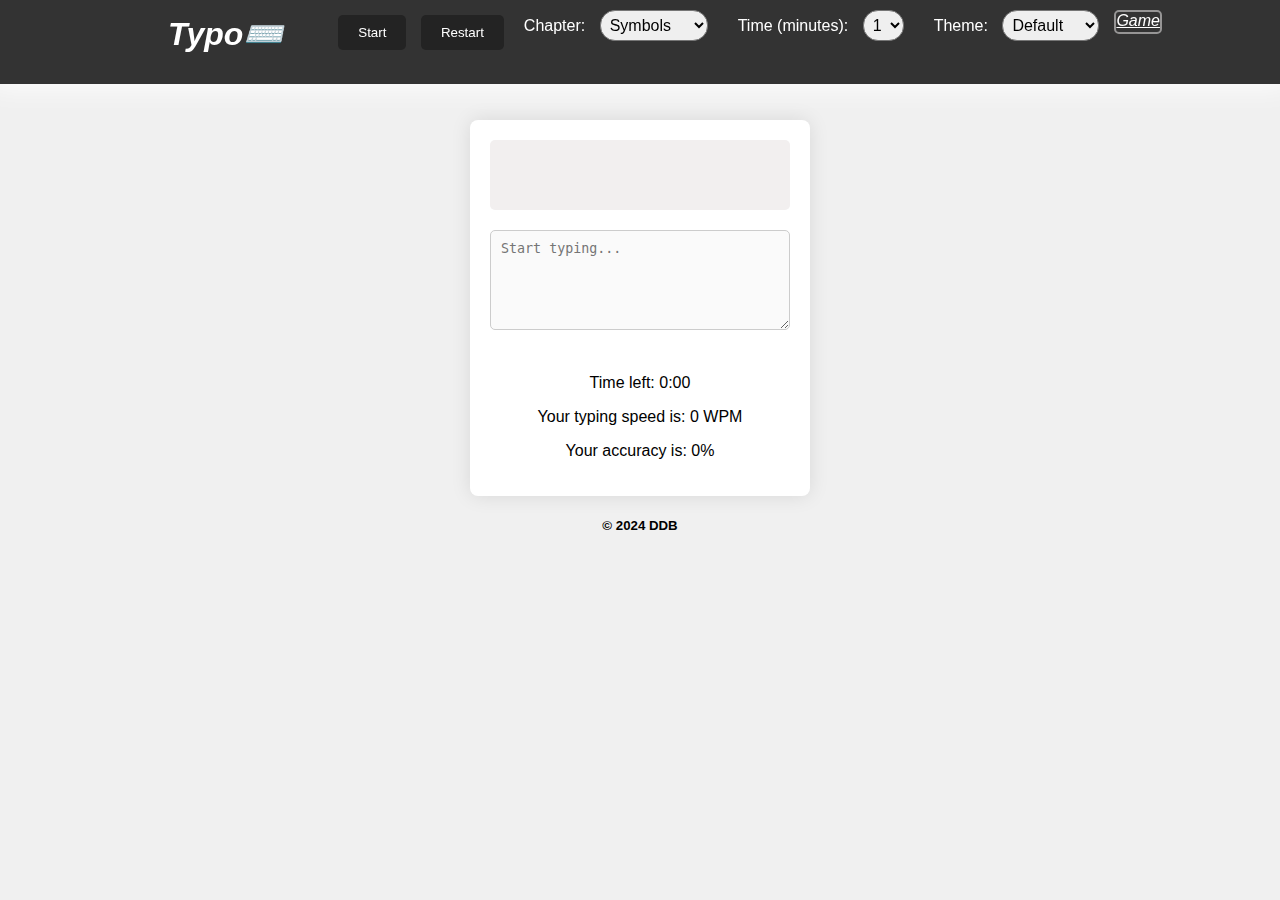
<file: prototype/index.html>
<!DOCTYPE html>
<html lang="en">
<head>
    
    <meta charset="UTF-8">
    <meta name="viewport" content="width=device-width, initial-scale=1.0">
    <title>Typo⌨️</title>
    <link rel="stylesheet" href="styles.css">
    <meta name="google-site-verification" content="7owb5YP1zGFir9Mubt4lsy-j-WtUy5aLqZrHLYzLE_A" />
</head>
<body class="default-theme">
    <div class="navbar"><h1> <h1>Typo⌨️</h1></h1>
        <div><button id="startButton" onclick="startTest()">Start</button>
            <button onclick="resetTest()">Restart</button></div>
        <div class="nav-item">
            <label for="chapterSelect">Chapter:</label>
            <select id="chapterSelect" class="chapter">
                <option value="symbols">Symbols</option>
                <option value="alphabets">Alphabets</option>
                <option value="sentences">Sentences</option>
                <option value="words">Words</option>
                <option value="numbers">Numbers</option>
            </select>
        </div>
        <div class="nav-item">
            <label for="timeSelect">Time (minutes):</label>
            <select id="timeSelect" class="time">
                <option value="1">1</option>
                <option value="2">2</option>
                <option value="3">3</option>
                <option value="5">5</option>
            </select>
        </div>
        <div class="nav-item">
            <label for="themeSelect">Theme:</label>
            <select id="themeSelect" onchange="changeTheme()" class="theme">
                <option value="default">Default</option>
                <option value="dark">Dark</option>
                <option value="forest">Forest</option>
                <option value="ocean">Ocean</option>
                <option value="doodle1">Doodle 1</option>
                <option value="doodle2">Doodle 2</option>
                <option value="doodle3">Doodle 3</option>
            </select>
        </div>
        <div class="game"><a href="./game/index.html">Game</a></div>
       
    </div>
    <div class="container">
       
        <div id="quote"></div>
        <textarea id="input" placeholder="Start typing..." oninput="checkTyping()" disabled></textarea>
        <div id="result">
            <p>Time left: <span id="timeLeft">0:00</span></p>
            <p>Your typing speed is: <span id="wpm">0</span> WPM</p>
            <p>Your accuracy is: <span id="accuracy">0</span>%</p>
        </div>
        
    </div>
    <h5>&copy; 2024 DDB</h4>
    <script src="script.js"></script>
</body>
</html>
</file>
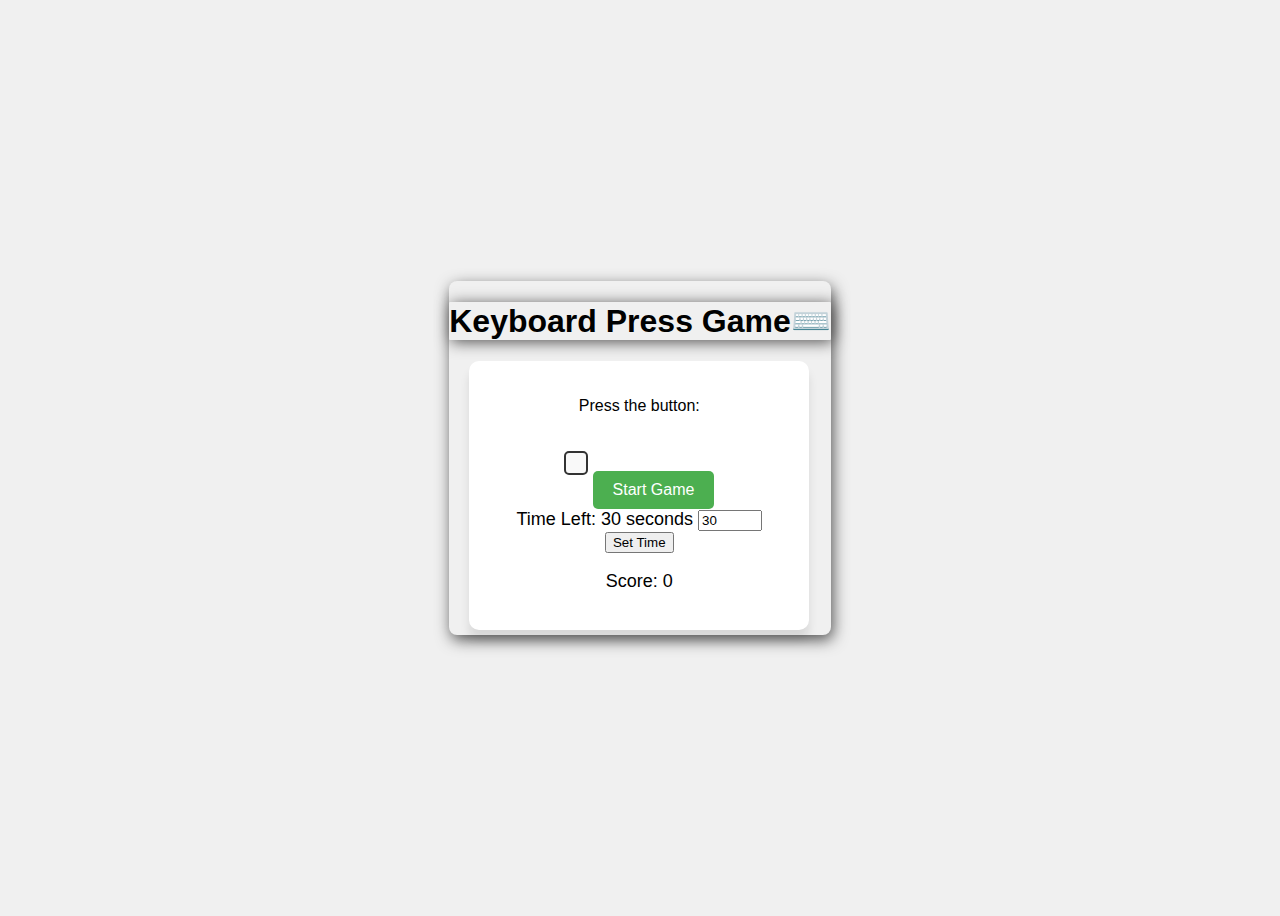
<file: prototype/game/index.html>
<!DOCTYPE html>
<html lang="en">
<head>
<meta charset="UTF-8">
<meta name="viewport" content="width=device-width, initial-scale=1.0">
<title>Typo⌨️</title>
<link rel="stylesheet" href="styles.css">
</head>
<body>
<div class="container">
  <h1>Keyboard Press Game⌨️</h1>
  <div id="gameArea" class="area">
    <p id="instruction">Press the button:</p>
    <div id="targetKey"></div>
    <button id="startButton" onclick="startGame()">Start Game</button>
    <div id="timer">
      Time Left: <span id="timeLeft">30</span> seconds
      <input type="number" id="setTime" min="10" max="120" value="30" onchange="updateTime()">
      <button onclick="updateTime()">Set Time</button>
    </div>
    <p id="score">Score: <span id="scoreValue">0</span></p>
  </div>
</div>
<script src="script.js"></script>
</body>
</html>
</file>
<file: prototype/styles.css>
body {
    font-family: 'Arial', sans-serif;
    margin: 0;
    padding: 0;
    display: flex;
    flex-direction: column;
    align-items: center;
    height: 100%;
    justify-content: center;
    transition: background 3s;
}

.navbar {
    width: 100%;
    padding: 10px;
    background-color: #333;
    color: #fff;
    display: flex;
    justify-content: center;
    position: fixed;
    top: 0;
    z-index: 1;
    box-shadow: 0 2px 10px rgba(0, 0, 0, 0.1);
}
.navbar:hover{
    box-shadow: 0px 2px 30px white;
    transition: box-shadow 0.8s;

}

.nav-item {
    margin: 0 10px;
    width: auto;
}

.nav-item label, .nav-item select {
    margin: 0 5px;
}

.container {
    background: #fff;
    padding: 20px;
    border-radius: 8px;
    box-shadow: 0 0 20px rgba(0, 0, 0, 0.1);
    text-align: center;
    max-width: 1000px;
    min-width: 300px;
    margin-top: 120px;
}

h1 {
    margin-top: 5px;
    margin-right: 50px;
    font-style:oblique;
    font-family:'Trebuchet MS', 'Lucida Sans Unicode', 'Lucida Grande', 'Lucida Sans', Arial, sans-serif
}
h1:hover{
    box-shadow: 4px 4px 8px rgb(244, 188, 82);
    border-radius: 10px
}

label {
    font-size: 16px;
}

select {
    margin-bottom: 20px;
    padding: 5px;
    font-size: 16px;
}
.chapter{
    border-radius: 15px;
}
.time{
    border-radius: 15px;
}
.theme{
    border-radius: 15px;
}
.chapter:hover{
    background-color: #5b5c5b;
    transition: background-color 0.2s;
}
.time:hover{
    background-color: #5b5c5b;
    transition: background-color 0.2s;
}
.theme:hover{
    background-color: #5b5c5b;
    transition: background-color 0.2s;
}
#quote {
    margin-bottom: 20px;
    font-size: 18px;
    font-style:bold;
    background-color: #f2efef;
    padding: 10px;
    color: black;
    border-radius: 5px;
    min-height: 50px;
}

#input {
    width: 100%;
    height: 100px;
    margin-bottom: 20px;
    padding: 10px;
    border: 1px solid #ccc;
    border-radius: 5px;
    box-sizing: border-box;
}

#result {
    margin-top: 20px;
    font-size: 16px;
}

button {
    padding: 10px 20px;
    background-color: #232323;
    color: #fff;
    border: none;
    border-radius: 5px;
    cursor: pointer;
    transition: background-color 0.8s;
    margin: 5px;
}

button:hover {
    background-color: #959798;
}

.correct {
    color: rgb(109, 239, 109);
}

.incorrect {
    color: red;
}

body.default-theme {
    background-color: #f0f0f0;
}

body.dark-theme {
    background-color: #333;
    color: #fff;
}

body.dark-theme .container {
    background: #444;
}

body.forest-theme {
    background-color: #96d196;
}

body.ocean-theme {
    background-color: #bad5f0;
}

body.doodle1-theme {
    background: url('./assets/pic1.jpg') no-repeat center center fixed;
    background-size: cover;
}
body.doodle1-theme .container{
    background: #7a7979;
}

body.doodle2-theme {
    background: url('./assets/pic2.jpg') no-repeat center center fixed;
    background-size: cover;
}
body.doodle2-theme .container{
    background: #959798;
}
body.doodle3-theme {
    background: url('./assets/pic3.jpg') no-repeat center center fixed;
    background-size: cover;
}
.game{
    border: 2px solid rgb(150, 149, 149);
    height: 20px;
    border-radius: 5px;

}
.game a{
    color: white;
    font-style: italic;
}
.game:hover{
    background-color: #444;
}
</file>
<file: prototype/game/styles.css>
body {
    font-family: Arial, sans-serif;
    display: flex;
    justify-content: center;
    align-items: center;
    height: 100vh;
    background-color: #f0f0f0;
  }
  h1{
    border-radius: 1px;
    box-shadow: 2px 2px 15px rgb(80, 79, 79);
  }
  h1:hover{
    border-radius: 1px;
    box-shadow: 2px 2px 15px rgb(201, 189, 189);
    transition: box-shadow 0.3s
  }
  .container {
    text-align: center;
    box-shadow: 2px 5px 15px rgb(83, 83, 83);
    border-radius: 8px;
  }
  
  #gameArea {
    background-color: #fff;
    padding: 20px;
    border-radius: 10px;
    box-shadow: 0 10px 10px rgba(0, 0, 0, 0.1);
    width: 300px;
    margin-left: 20px;
    margin-bottom: 5px;

  }
  
  #targetKey {
    display: inline-block;
    padding: 10px;
    margin: 20px 0;
    font-size: 24px;
    border: 2px solid #333;
    border-radius: 5px;
    background-color: #f9f9f9;
  }
  
  #startButton {
    padding: 10px 20px;
    font-size: 16px;
    cursor: pointer;
    background-color: #4CAF50;
    color: white;
    border: none;
    border-radius: 5px;
  }
  
  #startButton:hover {
    background-color: #45a049;
  }
  
  #timer {
    font-size: 18px;
    margin-bottom: 10px;
  }
  
  #score {
    font-size: 18px;
  }
</file>
